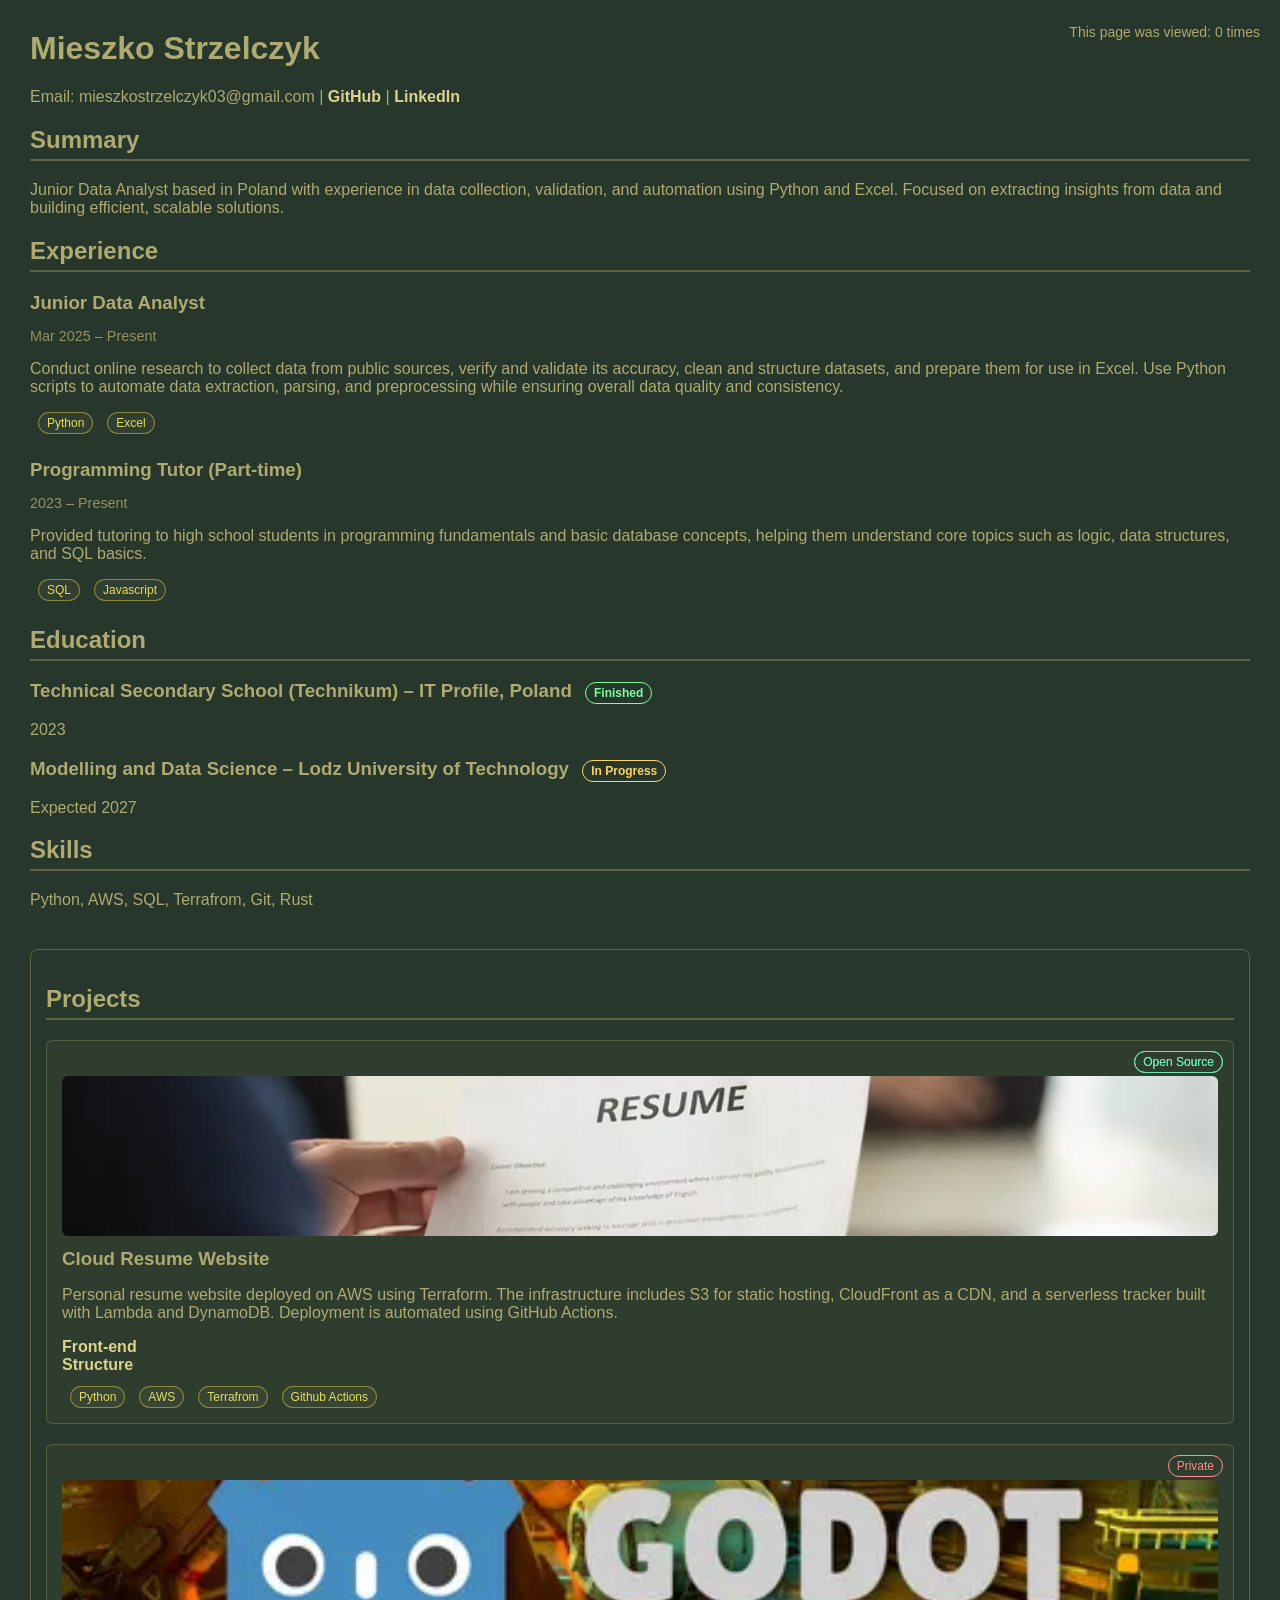
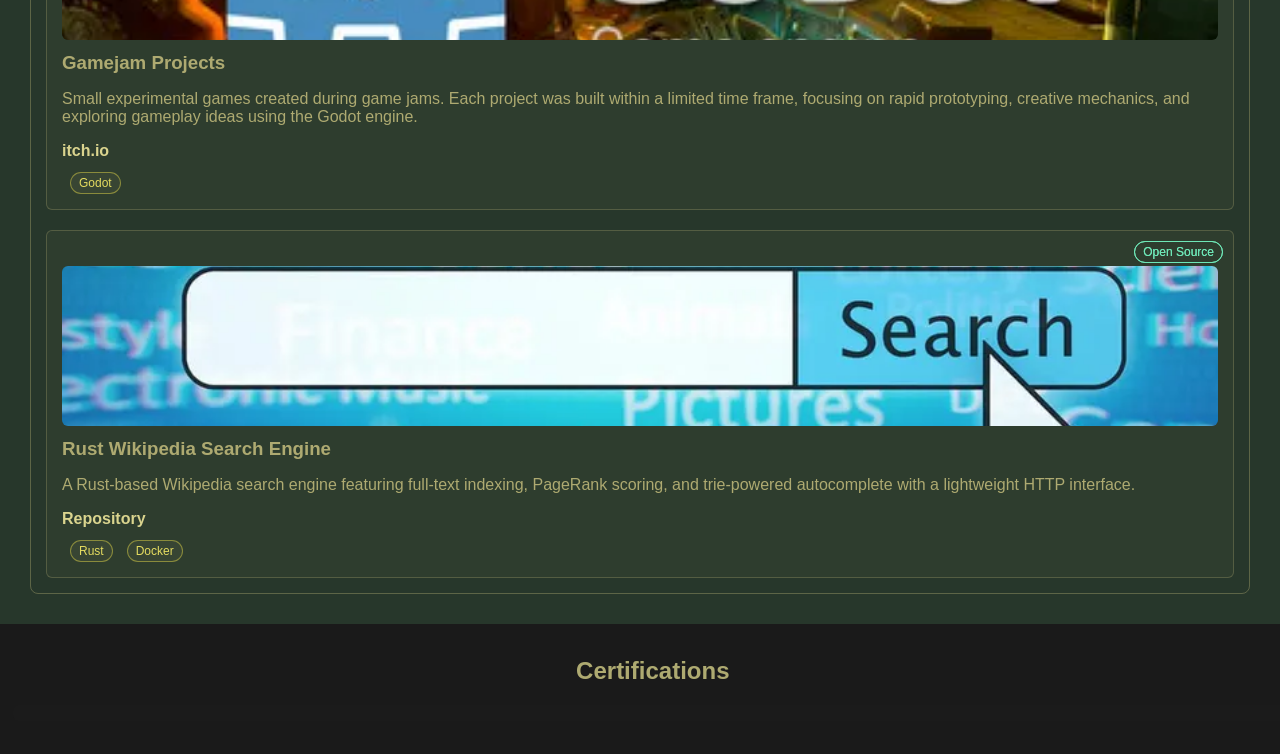
<file: website/index.html>
<!DOCTYPE html>
<html lang="en">
<head>
    <meta charset="UTF-8">
    <title>My Resume</title>
    <link rel="stylesheet" href="style.css">
</head>
<body>

<div class="container">

    <div class="sidebar">
        <h2>Certifications</h2>

        <div 
        class="cert"
        data-iframe-width="190" 
        data-iframe-height="270" 
        data-share-badge-id="4c6986e8-17fd-488c-9b62-86b1fef64e0d" 
        data-share-badge-host="https://www.credly.com">
        </div>

    </div>

    <div class="main">

        <div class="resume-section">
            <h1>Mieszko Strzelczyk</h1>
            <p>Email: mieszkostrzelczyk03@gmail.com | <a href="https://github.com/najgorzejstudio"> GitHub </a>| <a href="https://www.linkedin.com/in/mieszko-strzelczyk-5a87a1356/"> LinkedIn </a> </p>

            <p id="counter">This page was viewed: 0 times</p>

            <h2>Summary</h2>
            <p>
                Junior Data Analyst based in Poland with experience in data collection, validation, and automation using Python and Excel.
                Focused on extracting insights from data and building efficient, scalable solutions.
            </p>

            <h2>Experience</h2>
                <div class="experience-item">

                    <h3>
                        Junior Data Analyst
                    </h3>

                    <p class="experience-dates">
                        Mar 2025 – Present
                    </p>

                    <p>
                        Conduct online research to collect data from public sources, verify and validate its accuracy, clean and structure datasets, and prepare them for use in Excel. 
                        Use Python scripts to automate data extraction, parsing, and preprocessing while ensuring overall data quality and consistency.
                    </p>

                    <div class="tech-stack">
                        <span class="flare tech">Python</span>
                        <span class="flare tech">Excel</span>
                    </div>

                </div>
                
                <div class="experience-item">

                    <h3>
                        Programming Tutor (Part-time)
                    </h3>

                    <p class="experience-dates">
                        2023 – Present
                    </p>

                    <p>
                        Provided tutoring to high school students in programming fundamentals and basic database concepts, 
                        helping them understand core topics such as logic, data structures, and SQL basics.
                    </p>

                    <div class="tech-stack">
                        <span class="flare tech">SQL</span>
                        <span class="flare tech">Javascript</span>
                    </div>

                </div>


            <h2>Education</h2>
                <div class="education-item">
                    <h3>
                        Technical Secondary School (Technikum) – IT Profile, Poland
                        <span class="flare finished">Finished</span>
                    </h3>
                    <p>2023</p>
                </div>
                
                <div class="education-item">
                    <h3>
                        Modelling and Data Science – Lodz University of Technology
                        <span class="flare unfinished">In Progress</span>
                    </h3>
                    <p>Expected 2027</p>
                </div>

            <h2>Skills</h2>
            <p>
                Python, AWS, SQL, Terrafrom, Git, Rust
            </p>
        </div>

        <div class="projects">
            <h2>Projects</h2>

            <div class="projects-grid">

                <div class="project-card">
                     <div class="project-top">
                        <span class="flare project-status open-source">Open Source</span>
                    </div>

                    <span class="flare project-status open-source">Open Source</span>

                    <div class="project-image">
                        <img src="images/resume.webp" alt="Project preview">
                    </div>

                    <h3>Cloud Resume Website</h3>
                    <p>Personal resume website deployed on AWS using Terraform. 
                        The infrastructure includes S3 for static hosting, CloudFront as a CDN, and a serverless tracker built with Lambda and DynamoDB. 
                        Deployment is automated using GitHub Actions.</p>
                    
                    <a href = "https://github.com/najgorzejstudio/portfolio-website"> Front-end </a><br>
                    <a href = "https://github.com/najgorzejstudio/portfolio-website-struct"> Structure </a>
                    
                    <div class="tech-stack">
                        <span class="flare tech">Python</span>
                        <span class="flare tech">AWS</span>
                        <span class="flare tech">Terrafrom</span>
                        <span class="flare tech">Github Actions</span>
                    </div>
                </div>

                <div class="project-card">

                     <div class="project-top">
                        <span class="flare project-status closed-source">Private</span>
                    </div>
                    

                    <div class="project-image">
                        <img src="images/header.webp" alt="Project preview">
                    </div>

                    <h3>Gamejam Projects</h3>
                    <p>Small experimental games created during game jams. 
                        Each project was built within a limited time frame, focusing on rapid prototyping, creative mechanics, and exploring gameplay ideas using the Godot engine.</p>
                    <a href="https://najgorzej.itch.io/">itch.io</a>

                    <div class="tech-stack">
                        <span class="flare tech">Godot</span>
                    </div>
                </div>

                <div class="project-card">
                     <div class="project-top">
                        <span class="flare project-status open-source">Open Source</span>
                    </div>

                    <span class="flare project-status open-source">Open Source</span>

                    <div class="project-image">
                        <img src="images/photo8771.webp" alt="Project preview">
                    </div>

                    <h3>Rust Wikipedia Search Engine</h3>
                    <p>A Rust-based Wikipedia search engine featuring full-text indexing, 
                        PageRank scoring, and trie-powered autocomplete with a lightweight HTTP interface.</p>
                    
                    <a href = "https://github.com/najgorzejstudio/rust-wiki"> Repository </a><br>
                    
                    <div class="tech-stack">
                        <span class="flare tech">Rust</span>
                        <span class="flare tech">Docker</span>
                    </div>
                </div>


            </div>
        </div>
    </div>

</div>
<script type="text/javascript" async src="//cdn.credly.com/assets/utilities/embed.js"></script>
<script src="script.js"></script>
</body>
</html>
</file>
<file: website/style.css>
body {
    margin: 0;
    font-family: Arial, sans-serif;
    background-color: #f4f4f4;
}

.container {
    display: flex;
    min-height: 100vh;
}

.sidebar {
    width: 10%;
    background-color: #1a1a1a;
    color: rgb(174, 170, 113);
    padding: 1%;
    align-items: center;
    justify-content: center;
}

.sidebar h2 {
    text-align: center;
    margin-bottom: 20px;
}

.cert {
    display: flex;
    justify-content: center;
    margin-bottom: 20px;
    overflow: hidden;
    background-color: #1b1b1b;
    padding: 8px;
    border-radius: 6px;
    color: #f4f4f4;
}
    

.main {
    width: 90%;
    padding: 30px;
    box-sizing: border-box;
    color: rgb(174, 170, 113);
    background-color: rgb(39, 55, 43);
}

.resume-section {
    margin-bottom: 40px;
}

.resume-section h1 {
    margin-top: 0;
}

.resume-section h2,
.projects h2 {
    border-bottom: 2px solid rgba(174, 170, 113, 0.4);
    padding-bottom: 5px;
}

.projects {
    margin-top: 40px;
    padding: 20px;
    border: 1px solid rgba(174, 170, 113, 0.4);
    border-radius: 8px;
}

.projects-grid {
    display: grid;
    grid-template-columns: repeat(3, 1fr);
    gap: 20px;
}

.project-card {
    padding: 15px;
    border: 1px solid rgba(174, 170, 113, 0.3);
    border-radius: 6px;
    background-color: rgba(174, 170, 113, 0.05);
    position: relative;
}

.project-card:hover {
    background-color: rgba(174, 170, 113, 0.1);
}

.project-card h3 {
    margin-top: 0;
    margin-bottom: 8px;
}

.projects {
    padding: 15px;
}

.project-top {
    display: flex;
    justify-content: flex-end;
    margin-bottom: 20px;
}

.flare {
    font-size: 0.75rem;
    padding: 3px 8px;
    border-radius: 12px;
    margin-left: 8px;
    border: 1px solid;
    white-space: nowrap;
}

.project-status {
    position: absolute;
    top: 10px;
    right: 10px;
}

.finished {
    color: #7CFC9A;
    border-color: #7CFC9A;
}

.unfinished {
    color: #FFD166;
    border-color: #FFD166;
}

.open-source {
    color: #6EE7B7;
    border-color: #6EE7B7;
}

.closed-source {
    color: #FF8C8C;
    border-color: #FF8C8C;
}

.tech-stack {
    margin-top: 12px;
    display: flex;
    flex-wrap: wrap;
    gap: 6px;
}

.tech {
    color: rgb(229, 220, 96);
    border-color: rgba(219, 209, 71, 0.5);
    background-color: rgba(174,170,113,0.08);
}

.project-image {
    width: 100%;
    height: 160px;
    overflow: hidden;
    border-radius: 6px;
    margin-bottom: 12px;
}

.project-image img {
    width: 100%;
    height: 100%;
    object-fit: cover;
}

.project-image img {
    transition: transform 0.3s ease;
}

.project-card:hover .project-image img {
    transform: scale(1.05);
}

.experience-item {
    margin-bottom: 25px;
}

.experience-dates {
    opacity: 0.8;
    font-size: 0.9rem;
    margin-top: -5px;
}

a:link {
    text-decoration: none;
    color: rgb(218, 212, 142);
    font-weight: bold;
}

a:visited {
    text-decoration: none;
    color: rgb(218, 212, 142);
    font-weight: bold;
}

a:hover {
    text-decoration: underline;
    color: rgb(218, 212, 142);
    font-weight: bold;
}

a:active {
    text-decoration: underline;
    color: rgb(218, 212, 142);
}

#counter {
    position: absolute;
    top: 10px;
    right: 20px;
    font-size: 14px;
}

@media (max-width: 1300px) {


    .projects-grid {
        display: grid;
        grid-template-columns: repeat(1, 1fr);
        gap: 20px;
    }

    .container {
        flex-direction: column;
    }

    .sidebar {
        width: 100%;
        order: 2;
    }

    .main {
        width: 100%;
        order: 1;
    }

    .projects-grid {
        grid-template-columns: 1fr;
    }

}
</file>
